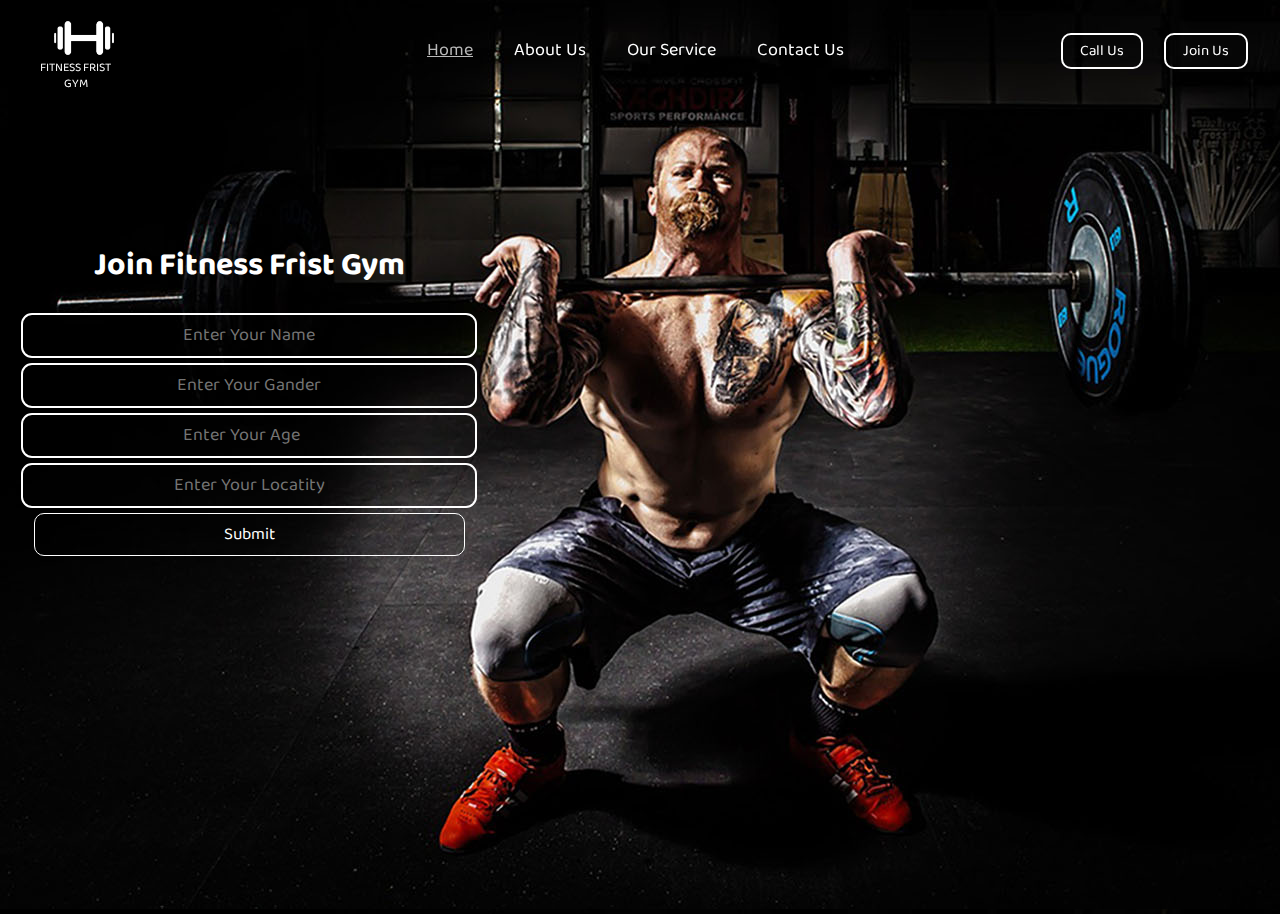
<file: index.html>
<!DOCTYPE html>
<html lang="en">
<head>
    <meta charset="UTF-8">
    <meta name="viewport" content="width=device-width, initial-scale=1.0">
    <title>Foysal Fitness</title>

    <link href="https://fonts.googleapis.com/css2?family=Baloo+Bhai+2:wght@700&display=swap" rel="stylesheet">

    <link rel="stylesheet" href="index.css">

</head>
<body>
    <header class="headp">
        <!-- left box for logo -->
        <div class="left">
            <img src="img/bb.png.png" >
            <div>FITNESS FRIST<br>
                GYM
            </div>
        </div>


        <!-- mid for nav -->
        <div class="mid">
            <ul class="navbar">
                <li><a href="#" class="active">Home</a></li>
                <li><a href="#">About Us</a></li>
                <li><a href="#">Our Service</a></li>
                <li><a href="#">Contact Us</a></li>
            </ul>
        </div>


        <!-- right for button -->
        <div class="right">
            <buttom class="btn">Call Us</buttom>
            <buttom class="btn">Join Us</buttom>
        </div>
    </header>

    <div>
        <div class="continear">
            <h1>Join Fitness Frist Gym</h1>
            <form action="noaction.php">

                <div class="formGroup">
                    <input type="text" name="Myname" placeholder="Enter Your Name">
                </div>

                <div class="formGroup">
                    <input type="email" name="MyGander" placeholder="Enter Your Gander">
                </div>

                <div class="formGroup">
                    <input type="number" name="MyAge" placeholder="Enter Your Age">
                </div>

                <div class="formGroup">
                    <input type="text" name="Mylocality" placeholder="Enter Your Locatity">
                </div>
                <div class="sub">
                    <input type="submit" value="Submit">
                </div>

            </form>
        </div>
    </div>
</body>
</html>
</file>
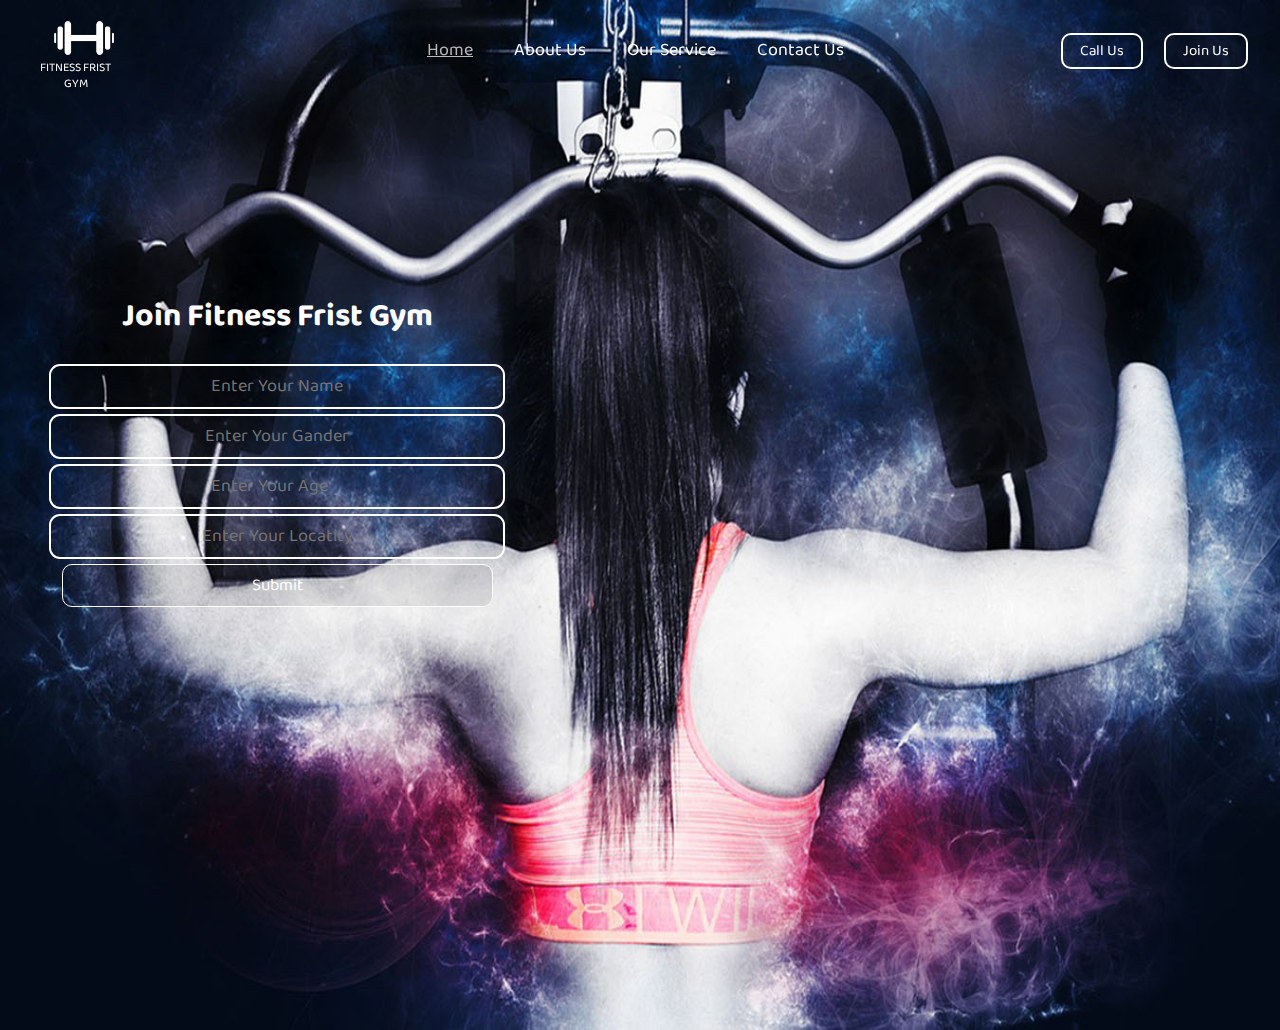
<file: index2.html>
<!DOCTYPE html>
<html lang="en">
<head>
    <meta charset="UTF-8">
    <meta name="viewport" content="width=device-width, initial-scale=1.0">
    <title>Foysal Fitness</title>

    <link href="https://fonts.googleapis.com/css2?family=Baloo+Bhai+2:wght@700&display=swap" rel="stylesheet">

    <link rel="stylesheet" href="index2.css">

</head>
<body>
    <header class="headp">
        <!-- left box for logo -->
        <div class="left">
            <img src="img/bb.png.png" >
            <div>FITNESS FRIST<br>
                GYM
            </div>
        </div>


        <!-- mid for nav -->
        <div class="mid">
            <ul class="navbar">
                <li><a href="#" class="active">Home</a></li>
                <li><a href="#">About Us</a></li>
                <li><a href="#">Our Service</a></li>
                <li><a href="#">Contact Us</a></li>
            </ul>
        </div>


        <!-- right for button -->
        <div class="right">
            <buttom class="btn">Call Us</buttom>
            <buttom class="btn">Join Us</buttom>
        </div>
    </header>

    <div>
        <div class="continear">
            <h1>Join Fitness Frist Gym</h1>
            <form action="noaction.php">

                <div class="formGroup">
                    <input type="text" name="Myname" placeholder="Enter Your Name">
                </div>

                <div class="formGroup">
                    <input type="email" name="MyGander" placeholder="Enter Your Gander">
                </div>

                <div class="formGroup">
                    <input type="number" name="MyAge" placeholder="Enter Your Age">
                </div>

                <div class="formGroup">
                    <input type="text" name="Mylocality" placeholder="Enter Your Locatity">
                </div>
                <div class="sub">
                    <input type="submit" value="Submit">
                </div>

            </form>
        </div>
    </div>
</body>
</html>
</file>
<file: index.css>
body{
    font-family: 'Baloo Bhai 2', cursive;
    margin: 0;
    padding: 0;
    background: url('img/barbell.jpg');
    height: 800px;
    color: white;
    
    
}

.left{
    display: inline-block;
    position: absolute;
    left: 40px;
    top: 15px;


}
.mid{
    display: block;
    width: 40%;
    margin: 20px auto;
    position: fixed;
    top: 0px;
    right: 400px;

    
}
.right{
    display: inline-block;
    position: fixed;
    right: 23px;
    top: 38px;
}

.navbar li{
    display: inline-block;
    font-size: 18px;
    

}
.navbar a{
    padding: 30px 19px;
    text-decoration: none;
    color: white;
}
.navbar a:hover, .navbar a.active{
    text-decoration: underline;
    color: #b9b9b9;
}
.left img{
    width: 60px;
    filter: invert(100%);
    padding: 14px;
    padding-bottom: 0px;
    position: fixed;
    top: 7px;
}



.left div{
    text-align: center;
    font-size: 12px;
    line-height: 16px;
    position: fixed;
    top: 60px;
}
.btn{
    margin: 0px 9px;
    background-color: transparent;
    padding: 4px 17px;
    border: 2px solid white;
    border-radius: 10px;
    font-size: 15px;
    cursor: pointer;
}

.btn:hover{
    background-color: #b9b9b94a;
}

.continear{
    margin: 114px -67px;
    padding: 105px 54px;
    width: 41%;
    border-radius: 18px;
}
.formGroup input{
    border-radius: 11px;
    font-family: 'Baloo Bhai 2', cursive;
    text-align: center;
    display: block;
    width: 440px;
    padding: 6px;
    border: 2px solid #ffffff;
    margin: 5px auto;
    font-size: 18px;
    color: white;
    background:  #79534a00;
}
h1{
    text-align: center;
    color: white;
}
.sub input{
    font-family: 'Baloo Bhai 2', cursive;
    display: block;
    margin: auto;
    padding: 7px;
    width: 82%;
    border: 1px solid white;
    border-radius: 10px;
    background: #00000014;;
    color: white;
    font-size: 17px
}
</file>
<file: index2.css>
body{
    font-family: 'Baloo Bhai 2', cursive;
    margin: 0;
    padding: 0;
    background: url('img/workout-1946596_1280.jpg');
    height: 780px;
    color: white;
    background-repeat: round;
    
    
    
}

.left{
    display: inline-block;
    position: absolute;
    left: 40px;
    top: 15px;


}
.mid{
    display: block;
    width: 40%;
    margin: 20px auto;
    position: fixed;
    top: 0px;
    right: 400px;

    
}
.right{
    display: inline-block;
    position: fixed;
    right: 23px;
    top: 38px;
}

.navbar li{
    display: inline-block;
    font-size: 18px;
    

}
.navbar a{
    padding: 30px 19px;
    text-decoration: none;
    color: white;
}
.navbar a:hover, .navbar a.active{
    text-decoration: underline;
    color: #b9b9b9;
}
.left img{
    width: 60px;
    filter: invert(100%);
    padding: 14px;
    padding-bottom: 0px;
    position: fixed;
    top: 7px;
}



.left div{
    text-align: center;
    font-size: 12px;
    line-height: 16px;
    position: fixed;
    top: 60px;
}

.btn{
    margin: 0px 9px;
    background-color: transparent;
    padding: 4px 17px;
    border: 2px solid white;
    border-radius: 10px;
    font-size: 15px;
    cursor: pointer;
}

.btn:hover{
    background-color: #b9b9b94a;
}

.continear{
    margin: 250px 0px;
    padding: 20px 15px 50px 15px;
    width: 41%;
    border-radius: 18px;
    /* border: 2px solid #c1c1c1; */
}

.formGroup input{
    border-radius: 11px;
    font-family: 'Baloo Bhai 2', cursive;
    text-align: center;
    display: block;
    width: 440px;
    padding: 6px;
    border: 2px solid #ffffff;
    margin: 5px auto;
    font-size: 18px;
    color: white;
    background:  #79534a00;
}
h1{
    text-align: center;
    color: white;
}
.sub input{
    font-family: 'Baloo Bhai 2', cursive;
    display: block;
    margin: auto;
    padding: 7px;
    width: 82%;
    border: 1px solid white;
    border-radius: 10px;
    background: #00000014;;
    color: white;
    font-size: 17px
}
</file>
